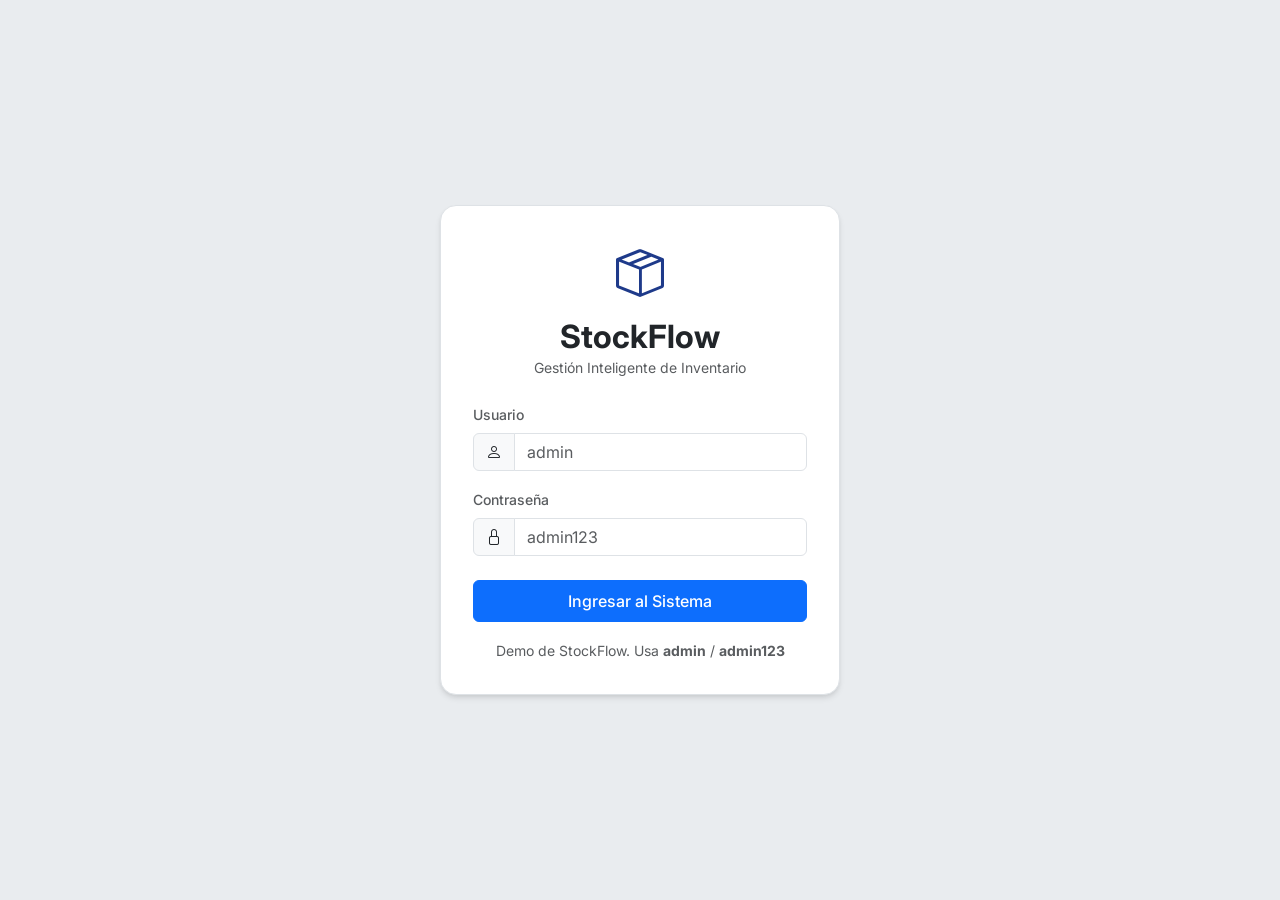
<file: index.html>
<!DOCTYPE html>
<html lang="es">
<head>
    <meta charset="UTF-8">
    <meta name="viewport" content="width=device-width, initial-scale=1.0">
    <title>Iniciar Sesión - StockFlow</title>
    <!-- Bootstrap CSS -->
    <link href="https://cdn.jsdelivr.net/npm/bootstrap@5.3.3/dist/css/bootstrap.min.css" rel="stylesheet">
    <!-- Bootstrap Icons -->
    <link rel="stylesheet" href="https://cdn.jsdelivr.net/npm/bootstrap-icons@1.11.3/font/bootstrap-icons.min.css">
    <!-- Google Fonts -->
    <link href="https://fonts.googleapis.com/css2?family=Inter:wght@300;400;500;600;700&display=swap" rel="stylesheet">
    <!-- Theme script (prevents FOUC) -->
    <script src="assets/js/theme.js"></script>
    <style>
        body {
            font-family: 'Inter', sans-serif;
            background-color: var(--bs-secondary-bg);
            height: 100vh;
            display: flex;
            align-items: center;
            justify-content: center;
        }
        .login-card {
            width: 100%;
            max-width: 400px;
            padding: 2rem;
            border-radius: 1rem;
            box-shadow: 0 4px 6px -1px rgba(0, 0, 0, 0.1), 0 2px 4px -1px rgba(0, 0, 0, 0.06);
            background-color: var(--bs-body-bg);
            border: 1px solid var(--bs-border-color);
        }
        .logo-icon {
            font-size: 3rem;
            color: #1e3a8a;
        }
        [data-bs-theme="dark"] .logo-icon {
            color: #3b82f6;
        }
    </style>
</head>
<body>
    
    <div class="login-card">
        <div class="text-center mb-4">
            <i class="bi bi-box-seam logo-icon"></i>
            <h2 class="fw-bold mt-2 mb-0">StockFlow</h2>
            <p class="text-muted small">Gestión Inteligente de Inventario</p>
        </div>

        <form id="formLogin">
            <div id="loginError" class="alert alert-danger d-none small py-2">
                Usuario o contraseña incorrectos.
            </div>

            <div class="mb-3">
                <label class="form-label text-muted small fw-medium">Usuario</label>
                <div class="input-group">
                    <span class="input-group-text"><i class="bi bi-person"></i></span>
                    <input type="text" class="form-control" id="loginUsername" placeholder="admin" required>
                </div>
            </div>

            <div class="mb-4">
                <label class="form-label text-muted small fw-medium">Contraseña</label>
                <div class="input-group">
                    <span class="input-group-text"><i class="bi bi-lock"></i></span>
                    <input type="password" class="form-control" id="loginPassword" placeholder="admin123" required>
                </div>
            </div>

            <button type="submit" class="btn btn-primary w-100 py-2 fw-medium mb-3">
                Ingresar al Sistema
            </button>
            
            <div class="text-center">
                <span class="text-muted small">Demo de StockFlow. Usa <b>admin</b> / <b>admin123</b></span>
            </div>
        </form>
    </div>

    <!-- Bootstrap JS Bundle -->
    <script src="https://cdn.jsdelivr.net/npm/bootstrap@5.3.3/dist/js/bootstrap.bundle.min.js"></script>
    <!-- Auth Logic -->
    <script src="assets/js/auth.js"></script>
</body>
</html>
</file>
<file: assets/css/main.css>
:root {
    --primary-color: #1e3a8a; /* Azul oscuro */
    --secondary-color: #3b82f6; /* Azul claro */
    --success-color: #10b981; /* Verde */
    --warning-color: #f59e0b; /* Amarillo */
    --error-color: #ef4444; /* Rojo */
    --background-color: #f3f4f6; /* Gris claro */
    --card-bg: #ffffff; /* Blanco */
    --text-main: #1f2937;
    --text-muted: #6b7280;
    --border-color: #e5e7eb;
    
    --sidebar-width: 250px;
    --sidebar-collapsed-width: 70px;
    --topbar-height: 60px;
}

body {
    background-color: var(--background-color);
    color: var(--text-main);
    font-family: 'Inter', system-ui, -apple-system, "Segoe UI", Roboto, "Helvetica Neue", Arial, sans-serif;
    margin: 0;
    padding: 0;
    overflow-x: hidden;
}

/* Custom Utilities based on our palette */
.bg-primary-custom { background-color: var(--primary-color) !important; }
.text-primary-custom { color: var(--primary-color) !important; }

.bg-secondary-custom { background-color: var(--secondary-color) !important; }
.text-secondary-custom { color: var(--secondary-color) !important; }

.card {
    background-color: var(--card-bg);
    border: 1px solid var(--border-color);
    border-radius: 0.5rem;
    box-shadow: 0 1px 3px 0 rgba(0, 0, 0, 0.1), 0 1px 2px 0 rgba(0, 0, 0, 0.06);
}

.card-header {
    background-color: var(--card-bg);
    border-bottom: 1px solid var(--border-color);
}

.btn-primary {
    background-color: var(--primary-color);
    border-color: var(--primary-color);
}
.btn-primary:hover {
    background-color: #152c6b;
    border-color: #152c6b;
}

/* Layout wrappers */
.wrapper {
    display: flex;
    width: 100%;
    align-items: stretch;
}

.main-content {
    width: calc(100% - var(--sidebar-width));
    margin-left: var(--sidebar-width);
    min-height: 100vh;
    transition: all 0.3s;
    display: flex;
    flex-direction: column;
}

.main-content.collapsed {
    width: calc(100% - var(--sidebar-collapsed-width));
    margin-left: var(--sidebar-collapsed-width);
}

.content-area {
    padding: 1.5rem;
    flex-grow: 1;
}

/* Navbar top */
.top-navbar {
    height: var(--topbar-height);
    background-color: var(--card-bg);
    box-shadow: 0 1px 2px 0 rgba(0, 0, 0, 0.05);
    display: flex;
    align-items: center;
    padding: 0 1.5rem;
    justify-content: space-between;
}

@media (max-width: 768px) {
    .main-content {
        width: 100%;
        margin-left: 0;
    }
    .main-content.collapsed {
        width: 100%;
        margin-left: 0;
    }
}

/* Dark Mode Overrides */
[data-bs-theme="dark"] {
    --background-color: #212529;
    --card-bg: #2b3035;
    --border-color: #495057;
    --text-main: #f8f9fa;
    --text-muted: #adb5bd;
}

[data-bs-theme="dark"] .bg-white {
    background-color: var(--card-bg) !important;
}

[data-bs-theme="dark"] .table-light, 
[data-bs-theme="dark"] .table-light th, 
[data-bs-theme="dark"] .table-light td {
    background-color: #343a40 !important;
    color: #f8f9fa !important;
    border-color: #495057;
}

[data-bs-theme="dark"] .bg-light {
    background-color: #343a40 !important;
}

[data-bs-theme="dark"] .btn-light {
    background-color: #343a40;
    border-color: #495057;
    color: #f8f9fa;
}
[data-bs-theme="dark"] .btn-light:hover {
    background-color: #495057;
    color: #fff;
}
</file>
<file: assets/css/sidebar.css>
/* Sidebar styles */
.sidebar {
    width: var(--sidebar-width);
    height: 100vh;
    background-color: var(--primary-color);
    color: white;
    position: fixed;
    top: 0;
    left: 0;
    z-index: 1040;
    transition: all 0.3s;
    overflow-y: auto;
    display: flex;
    flex-direction: column;
}

.sidebar.collapsed {
    width: var(--sidebar-collapsed-width);
}

.sidebar .sidebar-header {
    height: var(--topbar-height);
    min-height: var(--topbar-height);
    flex-shrink: 0;
    display: flex;
    align-items: center;
    justify-content: center;
    border-bottom: 1px solid rgba(255, 255, 255, 0.1);
    padding: 0 1rem;
    overflow: hidden;
}

.sidebar .sidebar-header .logo-text {
    font-size: 1.5rem;
    font-weight: bold;
    color: white;
    white-space: nowrap;
    transition: opacity 0.3s;
}

.sidebar.collapsed .sidebar-header .logo-text {
    opacity: 0;
    width: 0;
    display: none;
}

.sidebar.collapsed .sidebar-header .logo-icon {
    display: block;
    font-size: 1.5rem;
}

.sidebar .sidebar-header .logo-icon {
    display: none;
}

.sidebar .nav-item {
    width: 100%;
}

.sidebar .nav-link {
    color: rgba(255, 255, 255, 0.8);
    padding: 1rem;
    display: flex;
    align-items: center;
    flex-shrink: 0;
    white-space: nowrap;
    transition: all 0.3s;
    border-left: 4px solid transparent;
}

.sidebar .nav-link:hover {
    color: white;
    background-color: rgba(255, 255, 255, 0.1);
    border-left-color: var(--secondary-color);
}

.sidebar .nav-link.active {
    color: white;
    background-color: rgba(255, 255, 255, 0.15);
    border-left-color: var(--secondary-color);
}

.sidebar .nav-link i {
    font-size: 1.2rem;
    min-width: 2rem;
    text-align: center;
}

.sidebar .nav-link span {
    margin-left: 0.5rem;
    transition: opacity 0.3s;
}

.sidebar.collapsed .nav-link span {
    opacity: 0;
    width: 0;
    display: none;
}

/* For mobile offcanvas */
@media (max-width: 768px) {
    .sidebar {
        margin-left: calc(-1 * var(--sidebar-width));
    }
    .sidebar.show {
        margin-left: 0;
    }
}
</file>
